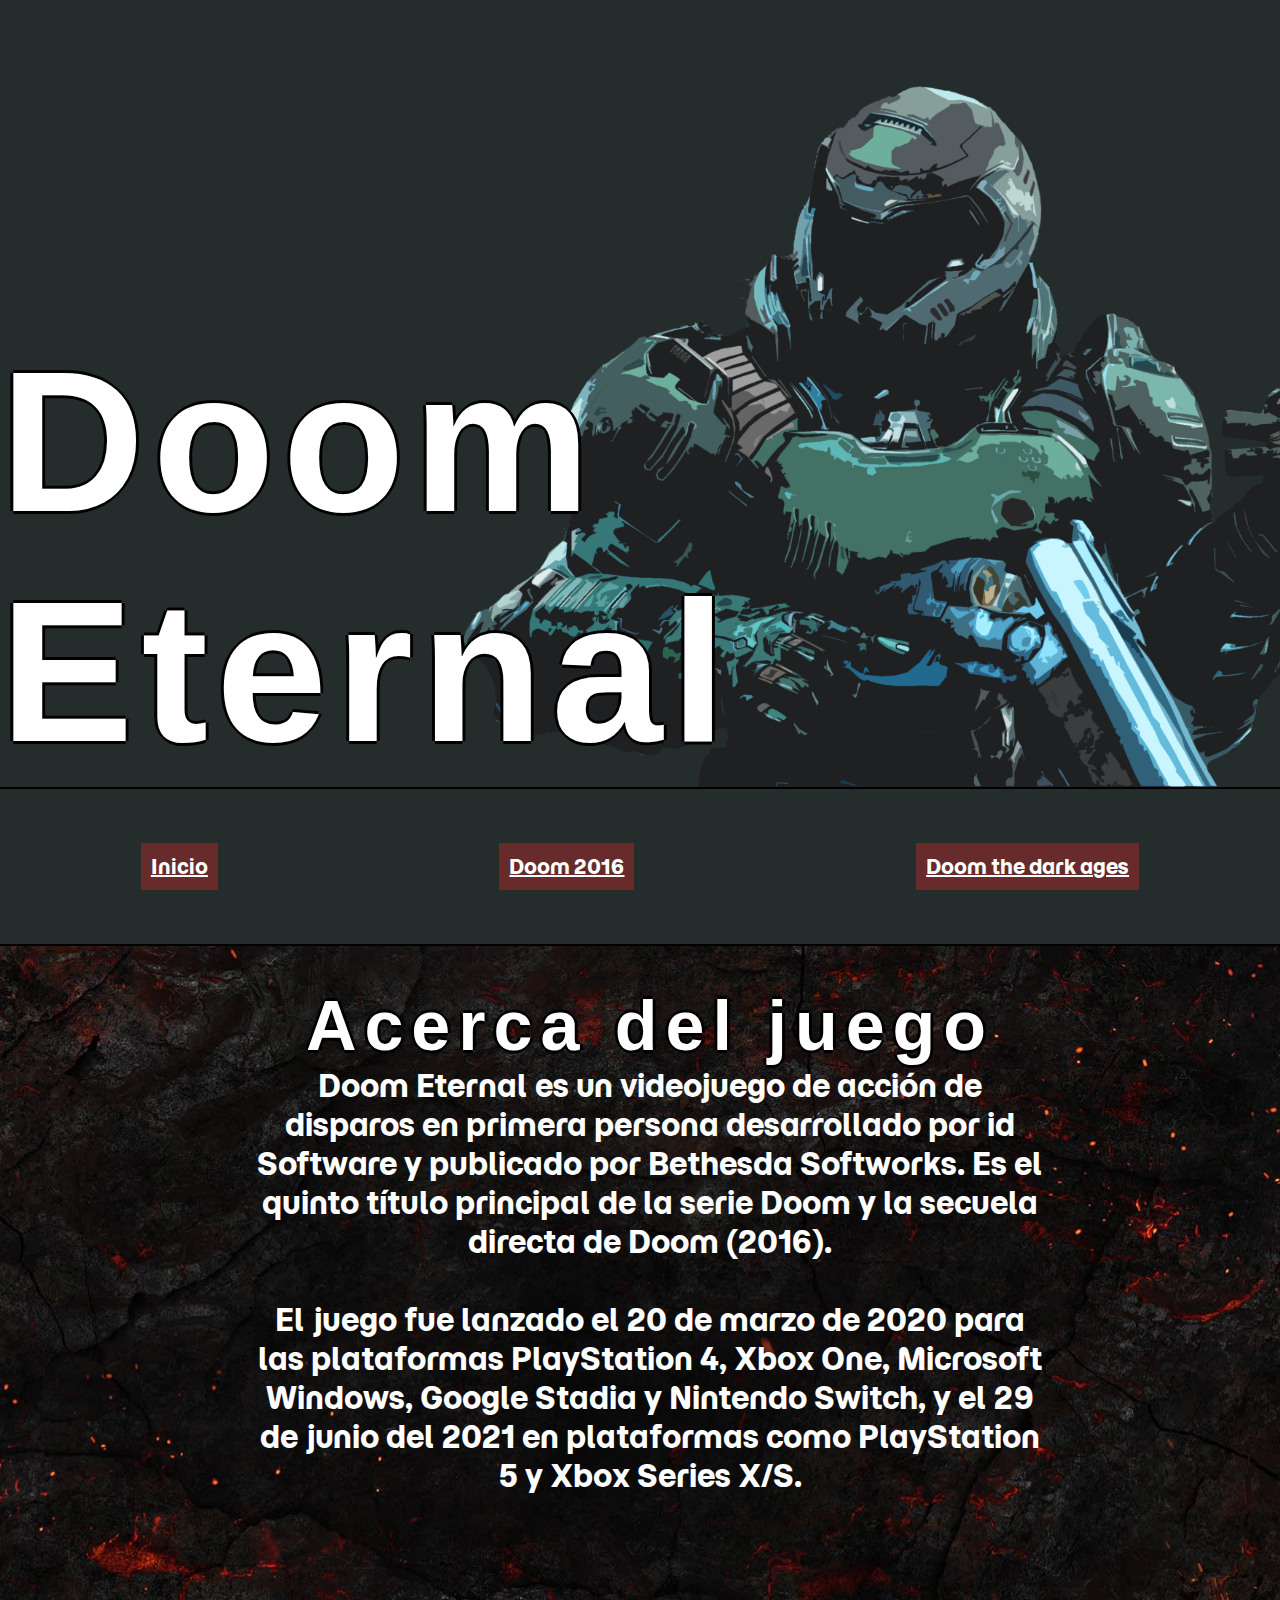
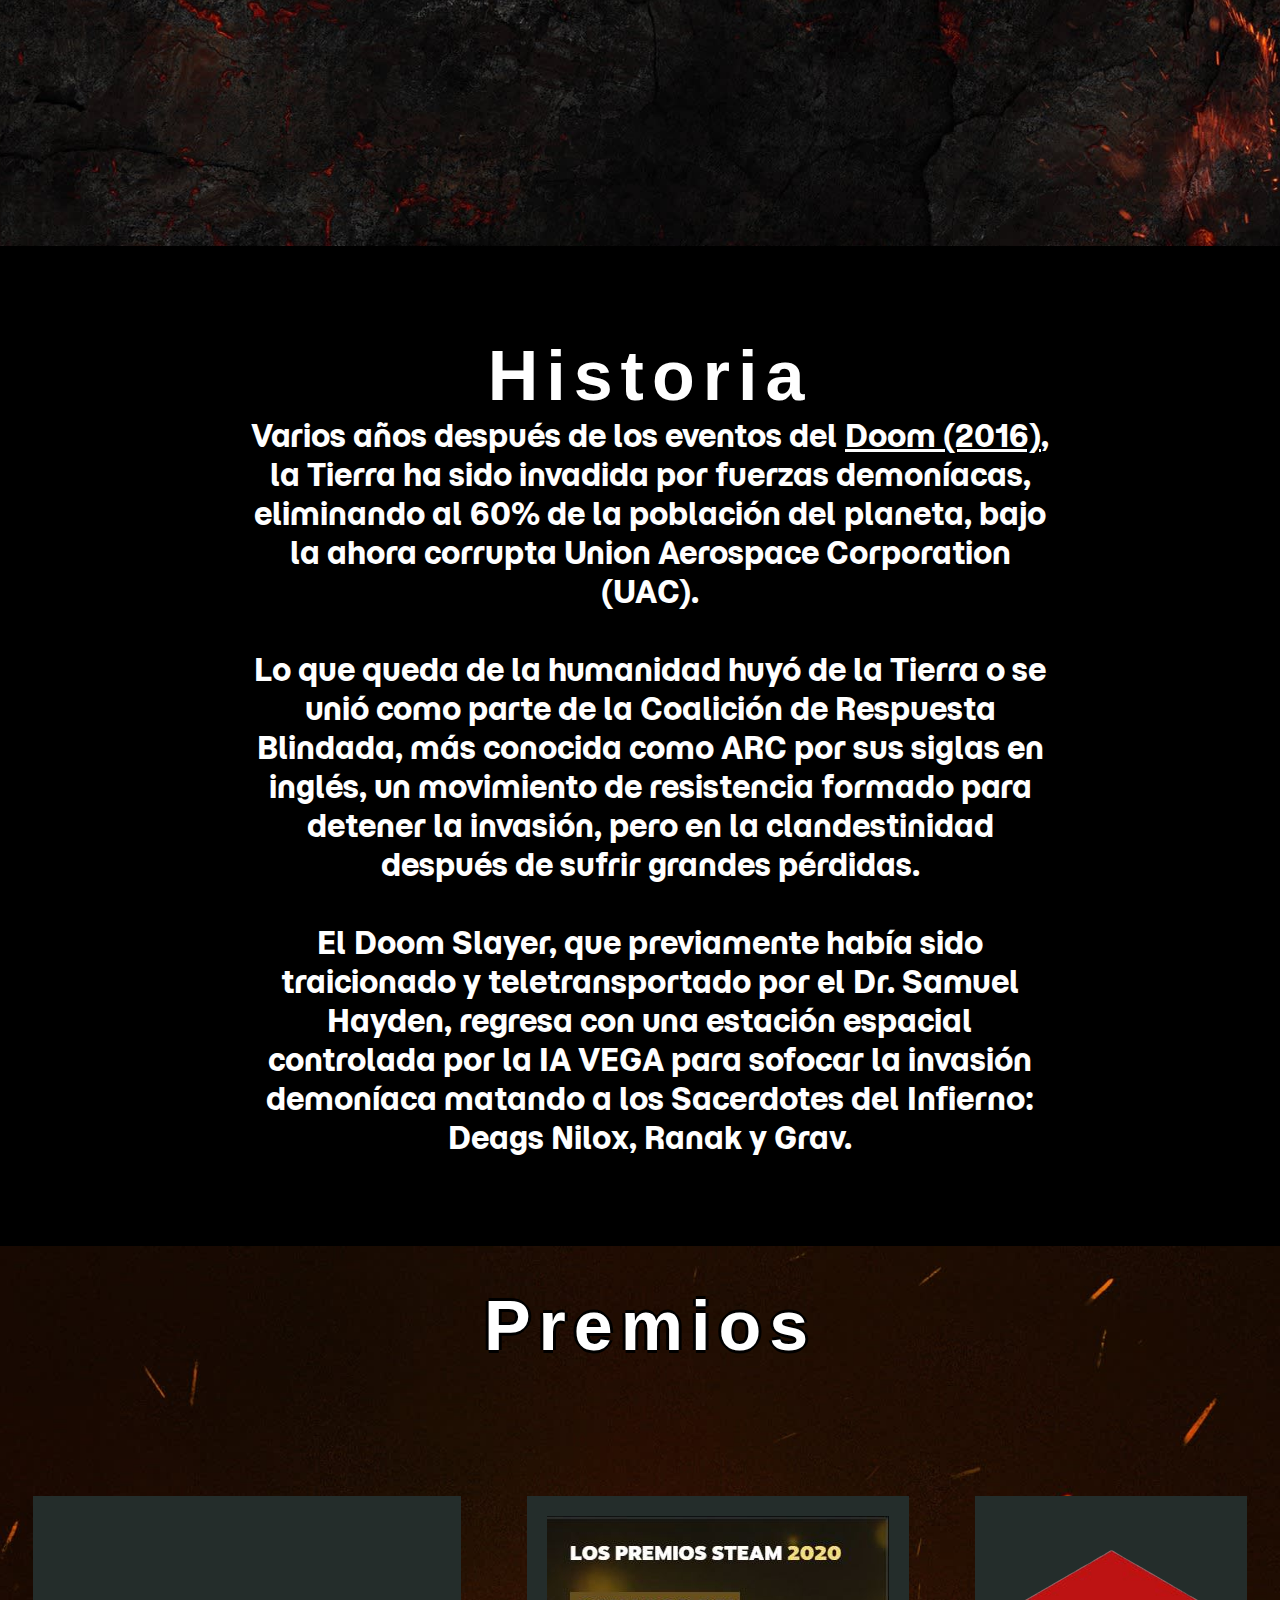
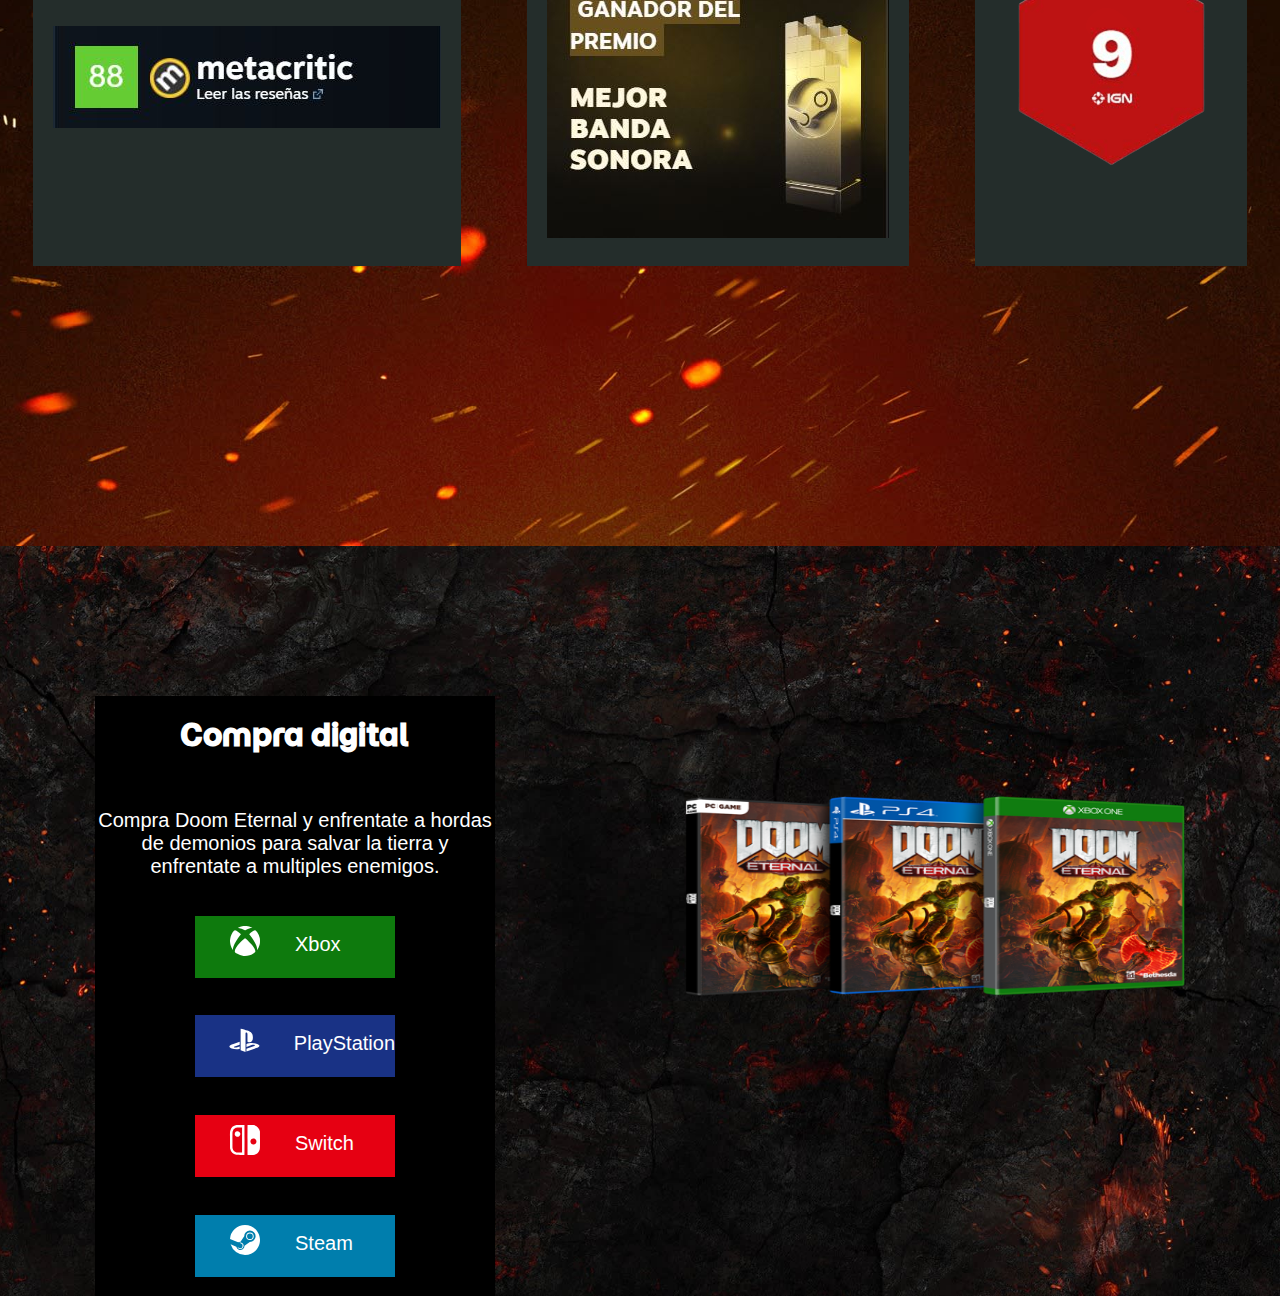
<file: DoomEternal.html>
<!DOCTYPE html>
<html lang="en">
<head>
    <meta charset="UTF-8">
    <meta name="viewport" content="width=device-width, initial-scale=1.0">
    <meta name="Author" content="Javier Pérez">
    <link href="https://fonts.cdnfonts.com/css/doom-2016-left" rel="stylesheet">
    <link rel="preconnect" href="https://fonts.googleapis.com">
    <link rel="preconnect" href="https://fonts.gstatic.com" crossorigin>
    <link href="https://fonts.googleapis.com/css2?family=Momo+Trust+Display&display=swap" rel="stylesheet">

    <link rel="stylesheet" href="css/eternal_estilos.css">
                
    <title>Doom Eternal</title>
</head>
<body>
    <header>
        <div>
            <H1 class="textos">Doom Eternal</H1>
        </div>
    </header>
    <nav>
        <a href="#">Inicio</a>
        <a href="#">Doom 2016</a>
        <a href="#">Doom the dark ages</a>
    </nav>
    <main>
        <section class="block acerca">
            <article>
                <h2 class="textos textos2">Acerca del juego</h2>
                <p class="parrafo">Doom Eternal es un videojuego de acción de disparos en primera persona desarrollado por id Software y publicado por Bethesda Softworks. Es el quinto título principal de la serie Doom y la secuela directa de Doom (2016). <br><br> El juego fue lanzado el 20 de marzo de 2020 para las plataformas PlayStation 4, Xbox One, Microsoft Windows, Google Stadia y Nintendo Switch, y el 29 de junio del 2021 en plataformas como PlayStation 5 y Xbox Series X/S.</p>
            </article>
        </section>
        <section class="block historia">
            <article>
                <h2 class="textos textos2">Historia</h2>
                <p class="parrafo">Varios años después de los eventos del <a href="#">Doom (2016)</a>, la Tierra ha sido invadida por fuerzas demoníacas, eliminando al 60% de la población del planeta, bajo la ahora corrupta Union Aerospace Corporation (UAC). <br> <br> Lo que queda de la humanidad huyó de la Tierra o se unió como parte de la Coalición de Respuesta Blindada, más conocida como ARC por sus siglas en inglés, un movimiento de resistencia formado para detener la invasión, pero en la clandestinidad después de sufrir grandes pérdidas. <br> <br> El Doom Slayer, que previamente había sido traicionado y teletransportado por el Dr. Samuel Hayden, regresa con una estación espacial controlada por la IA VEGA para sofocar la invasión demoníaca matando a los Sacerdotes del Infierno: Deags Nilox, Ranak y Grav.</p>
            </article>
        </section>
        <section>
            <article class="premios">
                <h2 class="textos textos2">Premios</h2>
                <picture class="pictures">
                    <div class="centro centrar">
                        <a href="https://www.metacritic.com/game/doom-eternal/?ftag=MCD-06-10aaa1f"><img src="img/meta.JPG" alt="Metacritic"></a>
                    </div>
                    <div class="centro">
                        <a href="https://store.steampowered.com/steamawards/2020#BestSoundtrack"><img src="img/steam.JPG" alt="Steam"></a>
                    </div>
                    <div class="centro">
                        <a href="https://latam.ign.com/doom-eternal/68211/review/review-doom-eternal"><img src="img/ign.png" alt="ign"></a>
                    </div>
                </picture>
            </article>
        </section>
        <section>
            <article class="compra">
                <div class="cajacompra">
                    <h2>Compra digital</h2>
                    <p class="parrafobotones">Compra Doom Eternal y enfrentate a hordas de demonios para salvar la tierra y enfrentate a multiples enemigos.</p>
                    <a href="https://www.xbox.com/es-MX/play/games/doom-eternal-standard-edition/9P5S26314HWQ">
                        <div class="cajabotones xbox">
                            <svg class="boton" xmlns="http://www.w3.org/2000/svg" width="16" height="16" fill="currentColor" class="bi bi-xbox" viewBox="0 0 16 16">
                            <path d="M7.202 15.967a8 8 0 0 1-3.552-1.26c-.898-.585-1.101-.826-1.101-1.306 0-.965 1.062-2.656 2.879-4.583C6.459 7.723 7.897 6.44 8.052 6.475c.302.068 2.718 2.423 3.622 3.531 1.43 1.753 2.088 3.189 1.754 3.829-.254.486-1.83 1.437-2.987 1.802-.954.301-2.207.429-3.239.33m-5.866-3.57C.589 11.253.212 10.127.03 8.497c-.06-.539-.038-.846.137-1.95.218-1.377 1.002-2.97 1.945-3.95.401-.417.437-.427.926-.263.595.2 1.23.638 2.213 1.528l.574.519-.313.385C4.056 6.553 2.52 9.086 1.94 10.653c-.315.852-.442 1.707-.306 2.063.091.24.007.15-.3-.319Zm13.101.195c.074-.36-.019-1.02-.238-1.687-.473-1.443-2.055-4.128-3.508-5.953l-.457-.575.494-.454c.646-.593 1.095-.948 1.58-1.25.381-.237.927-.448 1.161-.448.145 0 .654.528 1.065 1.104a8.4 8.4 0 0 1 1.343 3.102c.153.728.166 2.286.024 3.012a9.5 9.5 0 0 1-.6 1.893c-.179.393-.624 1.156-.82 1.404-.1.128-.1.127-.043-.148ZM7.335 1.952c-.67-.34-1.704-.705-2.276-.803a4 4 0 0 0-.759-.043c-.471.024-.45 0 .306-.358A7.8 7.8 0 0 1 6.47.128c.8-.169 2.306-.17 3.094-.005.85.18 1.853.552 2.418.9l.168.103-.385-.02c-.766-.038-1.88.27-3.078.853-.361.176-.676.316-.699.312a12 12 0 0 1-.654-.319Z"/></svg>
                            <p class="parrafobotones" >Xbox</p>
                        </div>
                    </a>
                    <a href="https://store.playstation.com/es-es/product/EP1003-PPSA01982_00-DOOMETERNALBUNDL">
                        <div class="cajabotones play">
                            <svg class="boton" xmlns="http://www.w3.org/2000/svg" width="16" height="16" fill="currentColor" class="bi bi-playstation" viewBox="0 0 16 16">
                            <path d="M15.858 11.451c-.313.395-1.079.676-1.079.676l-5.696 2.046v-1.509l4.192-1.493c.476-.17.549-.412.162-.538-.386-.127-1.085-.09-1.56.08l-2.794.984v-1.566l.161-.054s.807-.286 1.942-.412c1.135-.125 2.525.017 3.616.43 1.23.39 1.368.962 1.056 1.356M9.625 8.883v-3.86c0-.453-.083-.87-.508-.988-.326-.105-.528.198-.528.65v9.664l-2.606-.827V2c1.108.206 2.722.692 3.59.985 2.207.757 2.955 1.7 2.955 3.825 0 2.071-1.278 2.856-2.903 2.072Zm-8.424 3.625C-.061 12.15-.271 11.41.304 10.984c.532-.394 1.436-.69 1.436-.69l3.737-1.33v1.515l-2.69.963c-.474.17-.547.411-.161.538.386.126 1.085.09 1.56-.08l1.29-.469v1.356l-.257.043a8.45 8.45 0 0 1-4.018-.323Z"/></svg>
                            <p class="parrafobotones" >PlayStation</p>
                        </div>
                    </a>
                    <a href="https://www.nintendo.com/es-cl/store/products/doom-eternal-switch">
                        <div class="cajabotones switch">
                            <svg class="boton" xmlns="http://www.w3.org/2000/svg" width="16" height="16" fill="currentColor" class="bi bi-nintendo-switch" viewBox="0 0 16 16">
                            <path d="M9.34 8.005c0-4.38.01-7.972.023-7.982C9.373.01 10.036 0 10.831 0c1.153 0 1.51.01 1.743.05 1.73.298 3.045 1.6 3.373 3.326.046.242.053.809.053 4.61 0 4.06.005 4.537-.123 4.976-.022.076-.048.15-.08.242a4.14 4.14 0 0 1-3.426 2.767c-.317.033-2.889.046-2.978.013-.05-.02-.053-.752-.053-7.979m4.675.269a1.62 1.62 0 0 0-1.113-1.034 1.61 1.61 0 0 0-1.938 1.073 1.9 1.9 0 0 0-.014.935 1.63 1.63 0 0 0 1.952 1.107c.51-.136.908-.504 1.11-1.028.11-.285.113-.742.003-1.053M3.71 3.317c-.208.04-.526.199-.695.348-.348.301-.52.729-.494 1.232.013.262.03.332.136.544.155.321.39.556.712.715.222.11.278.123.567.133.261.01.354 0 .53-.06.719-.242 1.153-.94 1.03-1.656-.142-.852-.95-1.422-1.786-1.256"/>
                            <path d="M3.425.053a4.14 4.14 0 0 0-3.28 3.015C0 3.628-.01 3.956.005 8.3c.01 3.99.014 4.082.08 4.39.368 1.66 1.548 2.844 3.224 3.235.22.05.497.06 2.29.07 1.856.012 2.048.009 2.097-.04.05-.05.053-.69.053-7.94 0-5.374-.01-7.906-.033-7.952-.033-.06-.09-.063-2.03-.06-1.578.004-2.052.014-2.26.05Zm3 14.665-1.35-.016c-1.242-.013-1.375-.02-1.623-.083a2.81 2.81 0 0 1-2.08-2.167c-.074-.335-.074-8.579-.004-8.907a2.85 2.85 0 0 1 1.716-2.05c.438-.176.64-.196 2.058-.2l1.282-.003v13.426Z"/></svg>
                            <p class="parrafobotones">Switch</p>
                        </div>
                    </a>
                    <a href="https://store.steampowered.com/app/782330/DOOM_Eternal">
                        <div class="cajabotones steam">
                            <svg class="boton" xmlns="http://www.w3.org/2000/svg" width="16" height="16" fill="currentColor" class="bi bi-steam" viewBox="0 0 16 16">
                            <path d="M.329 10.333A8.01 8.01 0 0 0 7.99 16C12.414 16 16 12.418 16 8s-3.586-8-8.009-8A8.006 8.006 0 0 0 0 7.468l.003.006 4.304 1.769A2.2 2.2 0 0 1 5.62 8.88l1.96-2.844-.001-.04a3.046 3.046 0 0 1 3.042-3.043 3.046 3.046 0 0 1 3.042 3.043 3.047 3.047 0 0 1-3.111 3.044l-2.804 2a2.223 2.223 0 0 1-3.075 2.11 2.22 2.22 0 0 1-1.312-1.568L.33 10.333Z"/>
                            <path d="M4.868 12.683a1.715 1.715 0 0 0 1.318-3.165 1.7 1.7 0 0 0-1.263-.02l1.023.424a1.261 1.261 0 1 1-.97 2.33l-.99-.41a1.7 1.7 0 0 0 .882.84Zm3.726-6.687a2.03 2.03 0 0 0 2.027 2.029 2.03 2.03 0 0 0 2.027-2.029 2.03 2.03 0 0 0-2.027-2.027 2.03 2.03 0 0 0-2.027 2.027m2.03-1.527a1.524 1.524 0 1 1-.002 3.048 1.524 1.524 0 0 1 .002-3.048"/></svg>
                            <p class="parrafobotones">Steam</p>
                        </div>
                    </a>
                </div>
                <img class="img2" src="img/comprar.png" alt="dooms">

            </article>
        </section>
    </main>
</body>
</html>
</file>
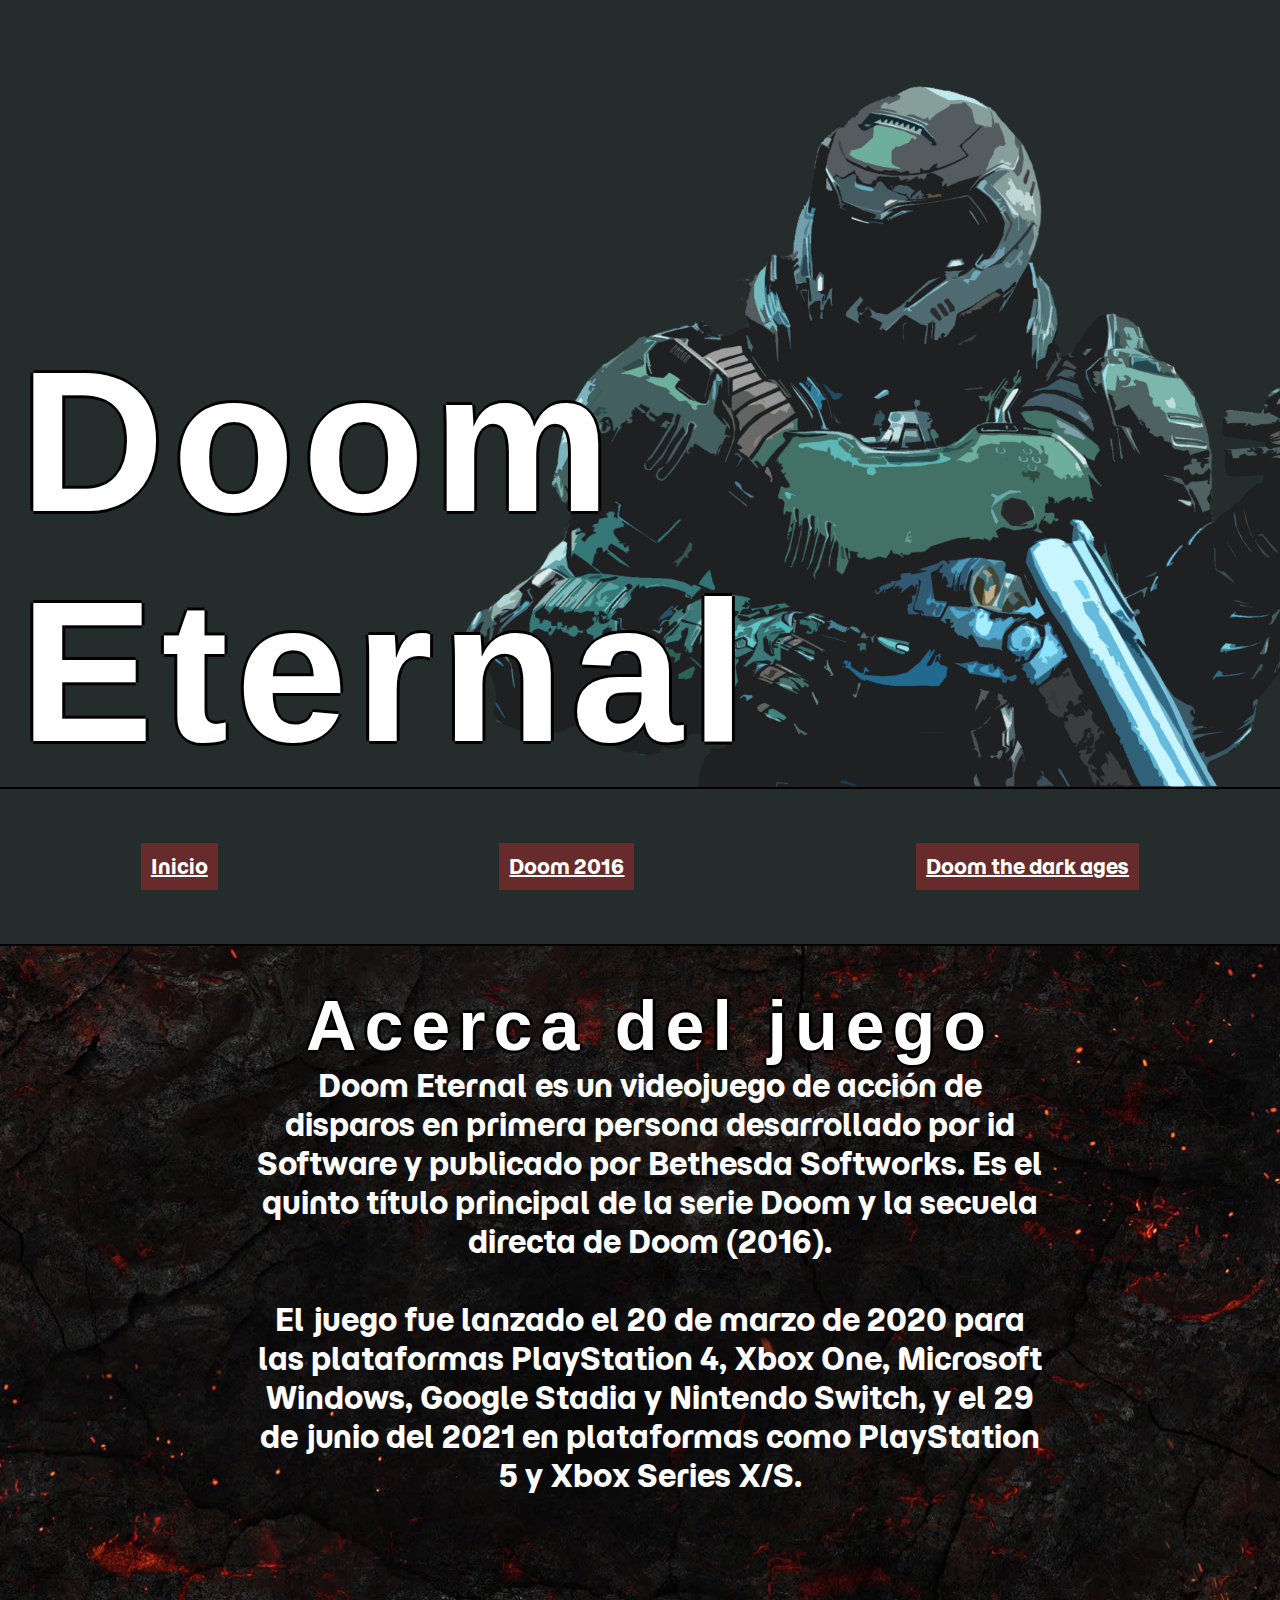
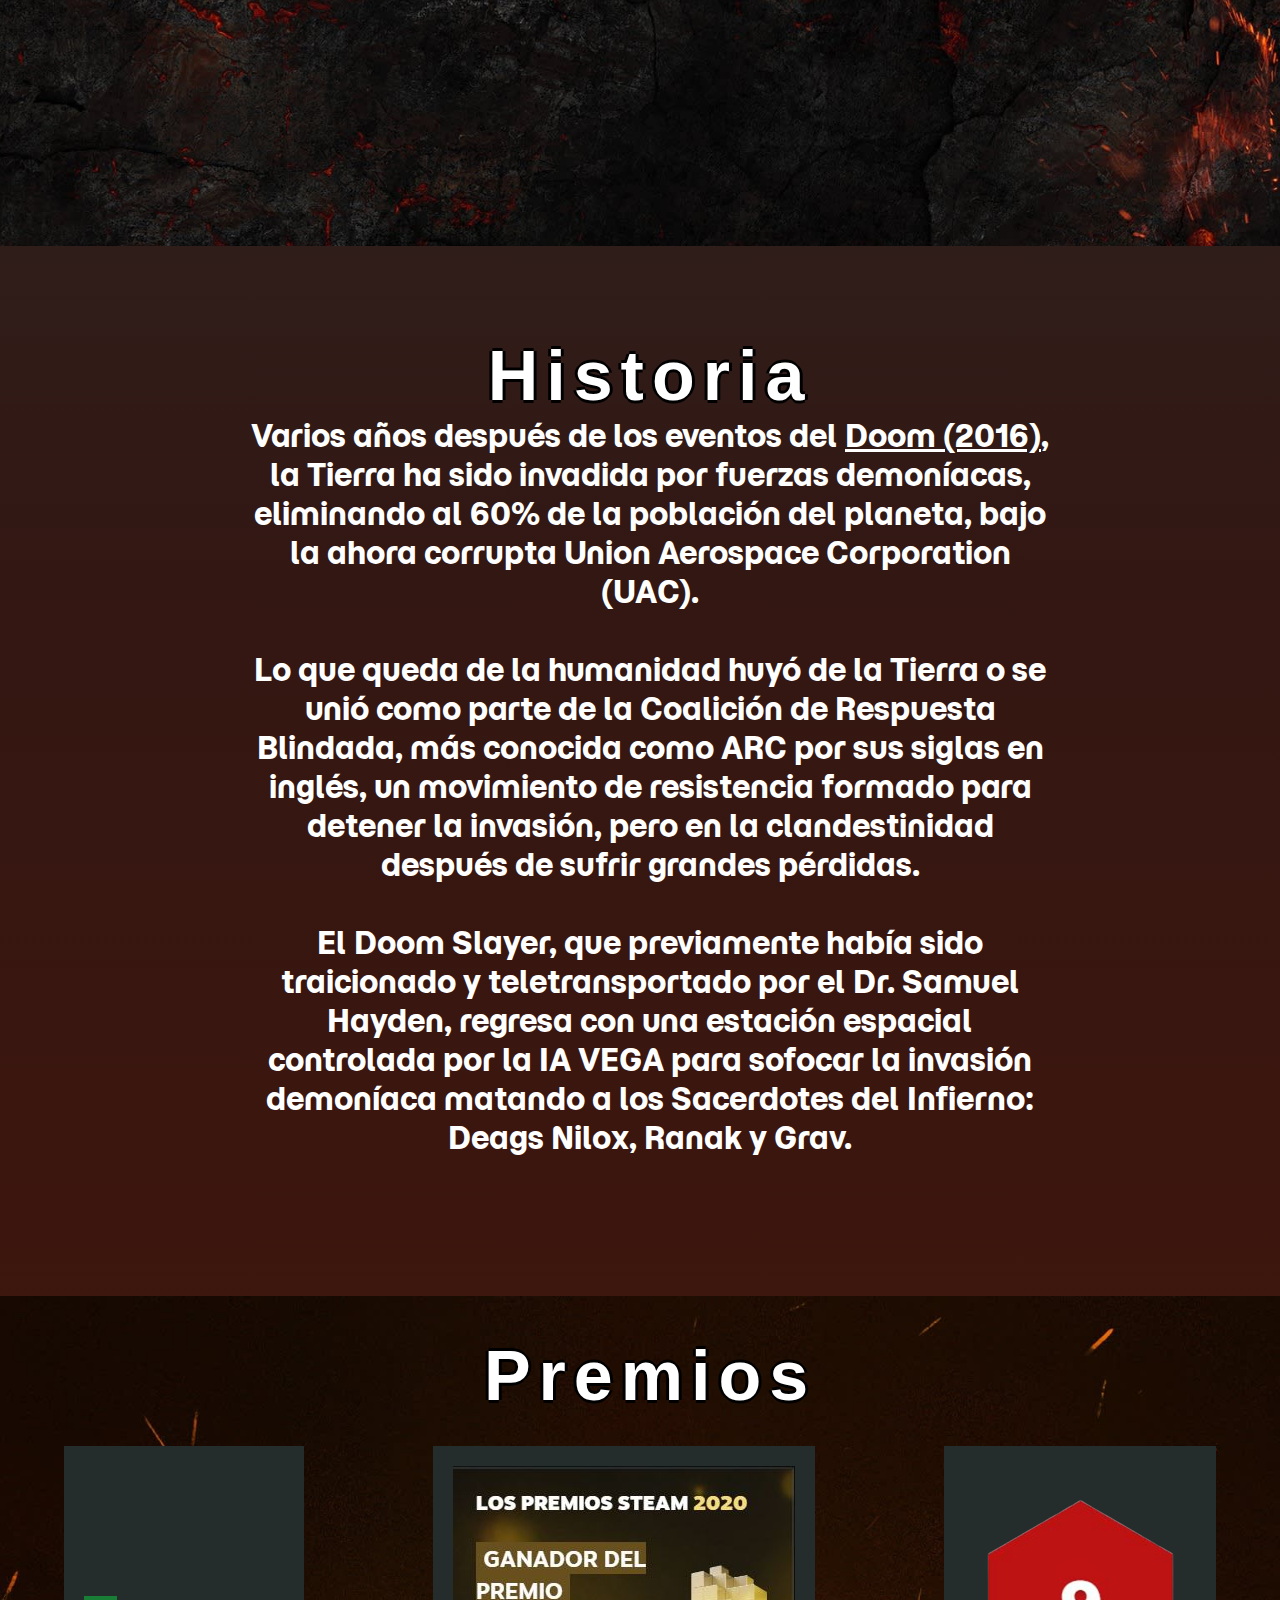
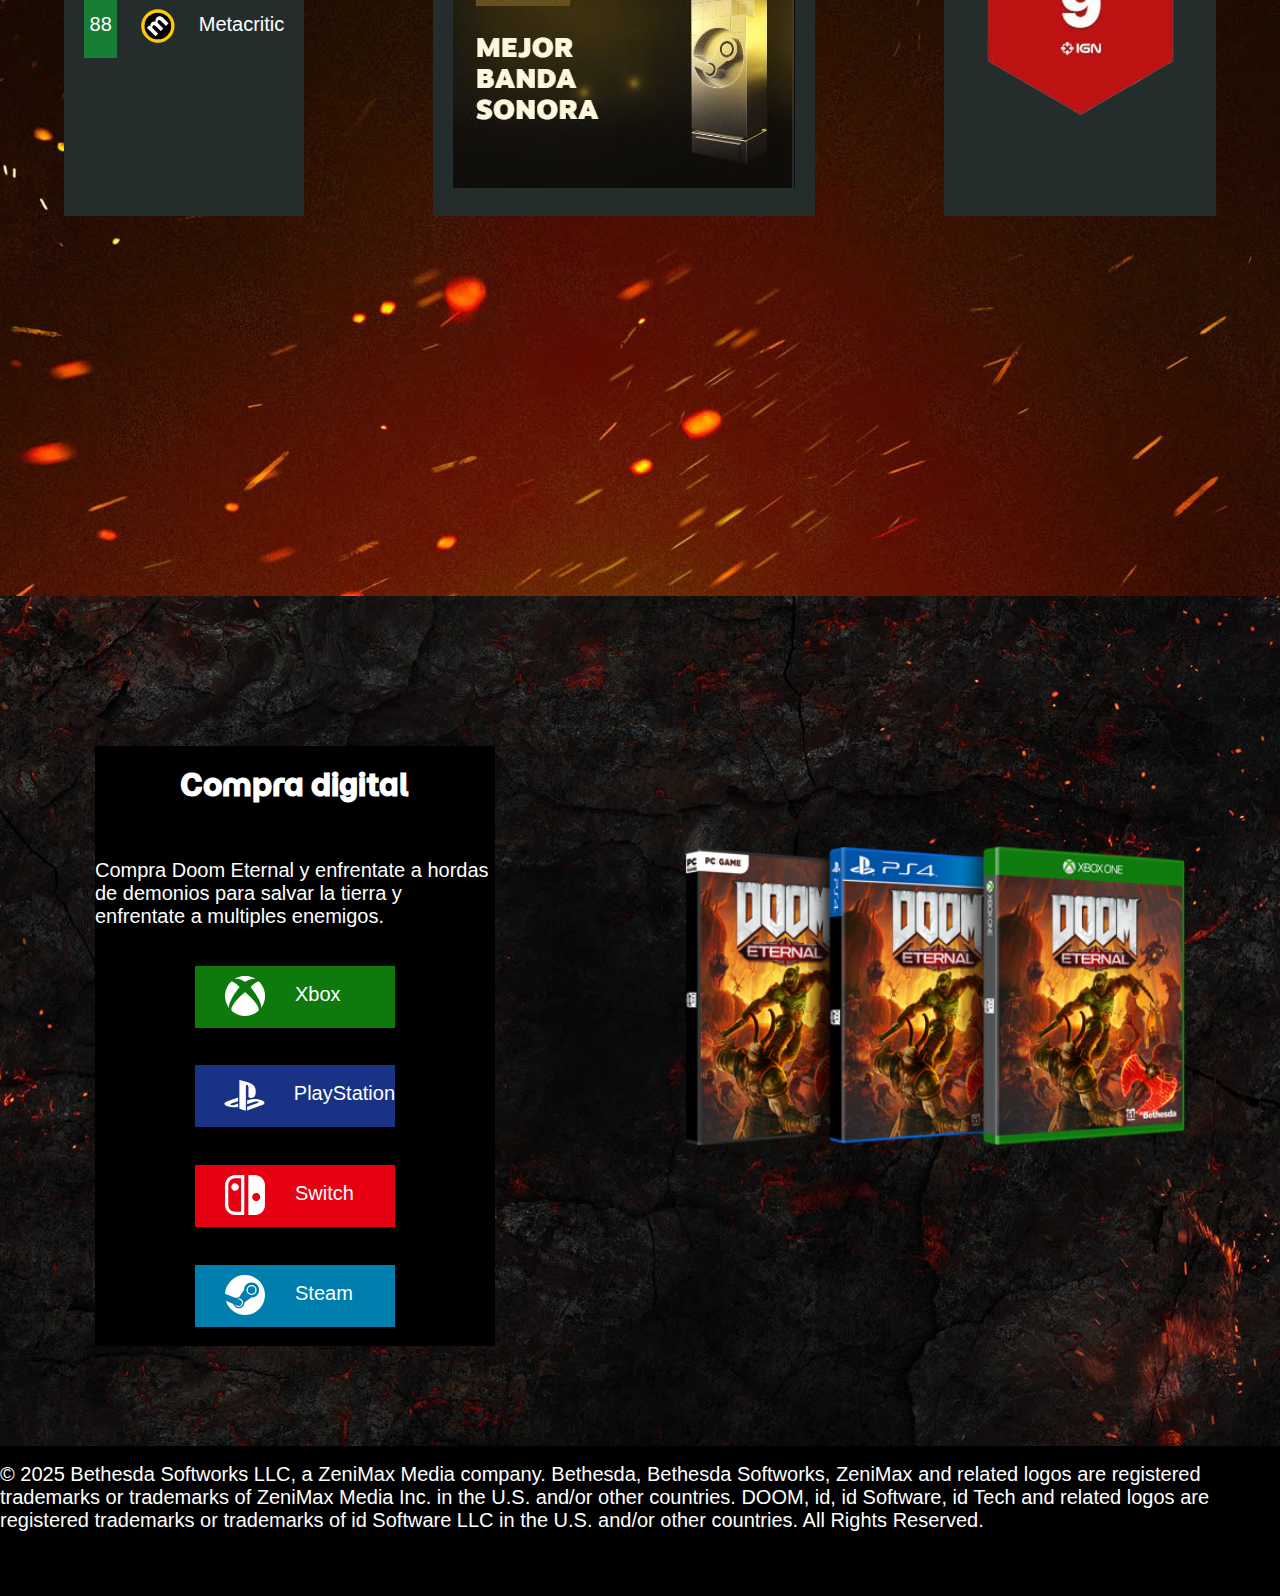
<file: Proyecto-SUP-main/DoomEternal.html>
<!DOCTYPE html>
<html lang="es">
<head>
    <meta charset="UTF-8">
    <meta name="viewport" content="width=device-width, initial-scale=1.0">
    <meta name="Author" content="Javier Pérez">
    <link href="https://fonts.cdnfonts.com/css/doom-2016-left" rel="stylesheet">
    <link rel="preconnect" href="https://fonts.googleapis.com">
    <link rel="preconnect" href="https://fonts.gstatic.com" crossorigin>
    <link href="https://fonts.googleapis.com/css2?family=Momo+Trust+Display&display=swap" rel="stylesheet">

    <link rel="stylesheet" href="css/eternal_estilos.css">
                
    <title>Doom Eternal</title>
</head>
<body>
    <header>
        <div>
            <H1 class="textos">Doom Eternal</H1>
        </div>
    </header>
    <nav>
        <a href="#">Inicio</a>
        <a href="#">Doom 2016</a>
        <a href="#">Doom the dark ages</a>
    </nav>
    <main>
        <section class="block acerca">
            <article>
                <h2 class="textos textos2">Acerca del juego</h2>
                <p class="parrafo">Doom Eternal es un videojuego de acción de disparos en primera persona desarrollado por id Software y publicado por Bethesda Softworks. Es el quinto título principal de la serie Doom y la secuela directa de Doom (2016). <br><br> El juego fue lanzado el 20 de marzo de 2020 para las plataformas PlayStation 4, Xbox One, Microsoft Windows, Google Stadia y Nintendo Switch, y el 29 de junio del 2021 en plataformas como PlayStation 5 y Xbox Series X/S.</p>
            </article>
        </section>
        <section class="block historia">
            <article>
                <h2 class="textos textos2">Historia</h2>
                <p class="parrafo">Varios años después de los eventos del <a href="#">Doom (2016)</a>, la Tierra ha sido invadida por fuerzas demoníacas, eliminando al 60% de la población del planeta, bajo la ahora corrupta Union Aerospace Corporation (UAC). <br> <br> Lo que queda de la humanidad huyó de la Tierra o se unió como parte de la Coalición de Respuesta Blindada, más conocida como ARC por sus siglas en inglés, un movimiento de resistencia formado para detener la invasión, pero en la clandestinidad después de sufrir grandes pérdidas. <br> <br> El Doom Slayer, que previamente había sido traicionado y teletransportado por el Dr. Samuel Hayden, regresa con una estación espacial controlada por la IA VEGA para sofocar la invasión demoníaca matando a los Sacerdotes del Infierno: Deags Nilox, Ranak y Grav.</p>
            </article>
        </section>
        <section>
            <article class="premios">
                <h2 class="textos textos2">Premios</h2>
                <div class="pictures">
                    <a class="centro" href="https://www.metacritic.com/game/doom-eternal/?ftag=MCD-06-10aaa1f">
                        <div class="centrar">
                            <div class="cajabotones">
                                <div class="meta">
                                    <p class="parrafobotones borrar">88</p>
                                </div>
                                <svg class="boton" xmlns="http://www.w3.org/2000/svg" x="0px" y="0px" width="100" height="100" viewBox="0 0 48 48">
                                <circle cx="24" cy="24" r="20" fill="#ffcb00"></circle><circle cx="24" cy="24" r="16"></circle><path fill="#fff" d="M-10.713,40.702h4.423v-8.518c0-0.359,0.03-0.777,0.179-1.136 c0.269-0.747,0.956-1.644,2.122-1.644c1.435,0,2.092,1.255,2.092,3.108v8.189h4.423v-8.548c0-0.359,0.06-0.837,0.179-1.166 c0.299-0.867,1.046-1.584,2.092-1.584c1.464,0,2.152,1.225,2.152,3.347v7.95h4.423v-8.607c0-4.363-2.122-6.336-4.931-6.336 c-1.076,0-1.973,0.239-2.779,0.717c-0.687,0.418-1.345,0.986-1.883,1.763H1.72c-0.628-1.524-2.122-2.481-4.005-2.481 c-2.51,0-3.796,1.375-4.423,2.301h-0.09l-0.209-1.973h-3.825c0.06,1.285,0.12,2.839,0.12,4.662L-10.713,40.702L-10.713,40.702z" transform="rotate(-45)"></path>
                                </svg>
                                <p class="parrafobotones">Metacritic</p>
                            </div>                            
                        </div>
                    </a>
                    <a class="centro" href="https://store.steampowered.com/steamawards/2020#BestSoundtrack"><img src="img/steam.JPG" alt="Steam"></a>
                    
                    <a class="centro" href="https://latam.ign.com/doom-eternal/68211/review/review-doom-eternal"><img src="img/ign.png" alt="ign"></a>

                </div>
            </article>
        </section>
        <section>
            <article class="compra">
                <div class="cajacompra">
                    <h2>Compra digital</h2>
                    <p class="parrafobotones">Compra Doom Eternal y enfrentate a hordas de demonios para salvar la tierra y enfrentate a multiples enemigos.</p>
                    <a id="xbox" href="https://www.xbox.com/es-MX/play/games/doom-eternal-standard-edition/9P5S26314HWQ">
                        <div class="cajabotones xbox">
                            <svg class="boton" xmlns="http://www.w3.org/2000/svg" width="16" height="16" fill="currentColor" class="bi bi-xbox" viewBox="0 0 16 16">
                            <path d="M7.202 15.967a8 8 0 0 1-3.552-1.26c-.898-.585-1.101-.826-1.101-1.306 0-.965 1.062-2.656 2.879-4.583C6.459 7.723 7.897 6.44 8.052 6.475c.302.068 2.718 2.423 3.622 3.531 1.43 1.753 2.088 3.189 1.754 3.829-.254.486-1.83 1.437-2.987 1.802-.954.301-2.207.429-3.239.33m-5.866-3.57C.589 11.253.212 10.127.03 8.497c-.06-.539-.038-.846.137-1.95.218-1.377 1.002-2.97 1.945-3.95.401-.417.437-.427.926-.263.595.2 1.23.638 2.213 1.528l.574.519-.313.385C4.056 6.553 2.52 9.086 1.94 10.653c-.315.852-.442 1.707-.306 2.063.091.24.007.15-.3-.319Zm13.101.195c.074-.36-.019-1.02-.238-1.687-.473-1.443-2.055-4.128-3.508-5.953l-.457-.575.494-.454c.646-.593 1.095-.948 1.58-1.25.381-.237.927-.448 1.161-.448.145 0 .654.528 1.065 1.104a8.4 8.4 0 0 1 1.343 3.102c.153.728.166 2.286.024 3.012a9.5 9.5 0 0 1-.6 1.893c-.179.393-.624 1.156-.82 1.404-.1.128-.1.127-.043-.148ZM7.335 1.952c-.67-.34-1.704-.705-2.276-.803a4 4 0 0 0-.759-.043c-.471.024-.45 0 .306-.358A7.8 7.8 0 0 1 6.47.128c.8-.169 2.306-.17 3.094-.005.85.18 1.853.552 2.418.9l.168.103-.385-.02c-.766-.038-1.88.27-3.078.853-.361.176-.676.316-.699.312a12 12 0 0 1-.654-.319Z"/></svg>
                            <p class="parrafobotones" >Xbox</p>
                        </div>
                    </a>
                    <a id="play" href="https://store.playstation.com/es-es/product/EP1003-PPSA01982_00-DOOMETERNALBUNDL">
                        <div class="cajabotones play">
                            <svg class="boton" xmlns="http://www.w3.org/2000/svg" width="16" height="16" fill="currentColor" class="bi bi-playstation" viewBox="0 0 16 16">
                            <path d="M15.858 11.451c-.313.395-1.079.676-1.079.676l-5.696 2.046v-1.509l4.192-1.493c.476-.17.549-.412.162-.538-.386-.127-1.085-.09-1.56.08l-2.794.984v-1.566l.161-.054s.807-.286 1.942-.412c1.135-.125 2.525.017 3.616.43 1.23.39 1.368.962 1.056 1.356M9.625 8.883v-3.86c0-.453-.083-.87-.508-.988-.326-.105-.528.198-.528.65v9.664l-2.606-.827V2c1.108.206 2.722.692 3.59.985 2.207.757 2.955 1.7 2.955 3.825 0 2.071-1.278 2.856-2.903 2.072Zm-8.424 3.625C-.061 12.15-.271 11.41.304 10.984c.532-.394 1.436-.69 1.436-.69l3.737-1.33v1.515l-2.69.963c-.474.17-.547.411-.161.538.386.126 1.085.09 1.56-.08l1.29-.469v1.356l-.257.043a8.45 8.45 0 0 1-4.018-.323Z"/></svg>
                            <p class="parrafobotones" >PlayStation</p>
                        </div>
                    </a>
                    <a id="switch" href="https://www.nintendo.com/es-cl/store/products/doom-eternal-switch">
                        <div class="cajabotones switch">
                            <svg class="boton" xmlns="http://www.w3.org/2000/svg" width="16" height="16" fill="currentColor" class="bi bi-nintendo-switch" viewBox="0 0 16 16">
                            <path d="M9.34 8.005c0-4.38.01-7.972.023-7.982C9.373.01 10.036 0 10.831 0c1.153 0 1.51.01 1.743.05 1.73.298 3.045 1.6 3.373 3.326.046.242.053.809.053 4.61 0 4.06.005 4.537-.123 4.976-.022.076-.048.15-.08.242a4.14 4.14 0 0 1-3.426 2.767c-.317.033-2.889.046-2.978.013-.05-.02-.053-.752-.053-7.979m4.675.269a1.62 1.62 0 0 0-1.113-1.034 1.61 1.61 0 0 0-1.938 1.073 1.9 1.9 0 0 0-.014.935 1.63 1.63 0 0 0 1.952 1.107c.51-.136.908-.504 1.11-1.028.11-.285.113-.742.003-1.053M3.71 3.317c-.208.04-.526.199-.695.348-.348.301-.52.729-.494 1.232.013.262.03.332.136.544.155.321.39.556.712.715.222.11.278.123.567.133.261.01.354 0 .53-.06.719-.242 1.153-.94 1.03-1.656-.142-.852-.95-1.422-1.786-1.256"/>
                            <path d="M3.425.053a4.14 4.14 0 0 0-3.28 3.015C0 3.628-.01 3.956.005 8.3c.01 3.99.014 4.082.08 4.39.368 1.66 1.548 2.844 3.224 3.235.22.05.497.06 2.29.07 1.856.012 2.048.009 2.097-.04.05-.05.053-.69.053-7.94 0-5.374-.01-7.906-.033-7.952-.033-.06-.09-.063-2.03-.06-1.578.004-2.052.014-2.26.05Zm3 14.665-1.35-.016c-1.242-.013-1.375-.02-1.623-.083a2.81 2.81 0 0 1-2.08-2.167c-.074-.335-.074-8.579-.004-8.907a2.85 2.85 0 0 1 1.716-2.05c.438-.176.64-.196 2.058-.2l1.282-.003v13.426Z"/></svg>
                            <p class="parrafobotones">Switch</p>
                        </div>
                    </a>
                    <a id="steam" href="https://store.steampowered.com/app/782330/DOOM_Eternal">
                        <div class="cajabotones steam">
                            <svg class="boton" xmlns="http://www.w3.org/2000/svg" width="16" height="16" fill="currentColor" class="bi bi-steam" viewBox="0 0 16 16">
                            <path d="M.329 10.333A8.01 8.01 0 0 0 7.99 16C12.414 16 16 12.418 16 8s-3.586-8-8.009-8A8.006 8.006 0 0 0 0 7.468l.003.006 4.304 1.769A2.2 2.2 0 0 1 5.62 8.88l1.96-2.844-.001-.04a3.046 3.046 0 0 1 3.042-3.043 3.046 3.046 0 0 1 3.042 3.043 3.047 3.047 0 0 1-3.111 3.044l-2.804 2a2.223 2.223 0 0 1-3.075 2.11 2.22 2.22 0 0 1-1.312-1.568L.33 10.333Z"/>
                            <path d="M4.868 12.683a1.715 1.715 0 0 0 1.318-3.165 1.7 1.7 0 0 0-1.263-.02l1.023.424a1.261 1.261 0 1 1-.97 2.33l-.99-.41a1.7 1.7 0 0 0 .882.84Zm3.726-6.687a2.03 2.03 0 0 0 2.027 2.029 2.03 2.03 0 0 0 2.027-2.029 2.03 2.03 0 0 0-2.027-2.027 2.03 2.03 0 0 0-2.027 2.027m2.03-1.527a1.524 1.524 0 1 1-.002 3.048 1.524 1.524 0 0 1 .002-3.048"/></svg>
                            <p class="parrafobotones">Steam</p>
                        </div>
                    </a>
                </div>
                <img class="img2" src="img/comprar.png" alt="dooms">

            </article>
        </section>
    </main>
    <footer>
        <p class="parrafobotones">© 2025 Bethesda Softworks LLC, a ZeniMax Media company. Bethesda, Bethesda Softworks, ZeniMax and related logos are registered trademarks or trademarks of ZeniMax Media Inc. in the U.S. and/or other countries. DOOM, id, id Software, id Tech and related logos are registered trademarks or trademarks of id Software LLC in the U.S. and/or other countries. All Rights Reserved.</p>
    </footer>
</body>
</html>
</file>
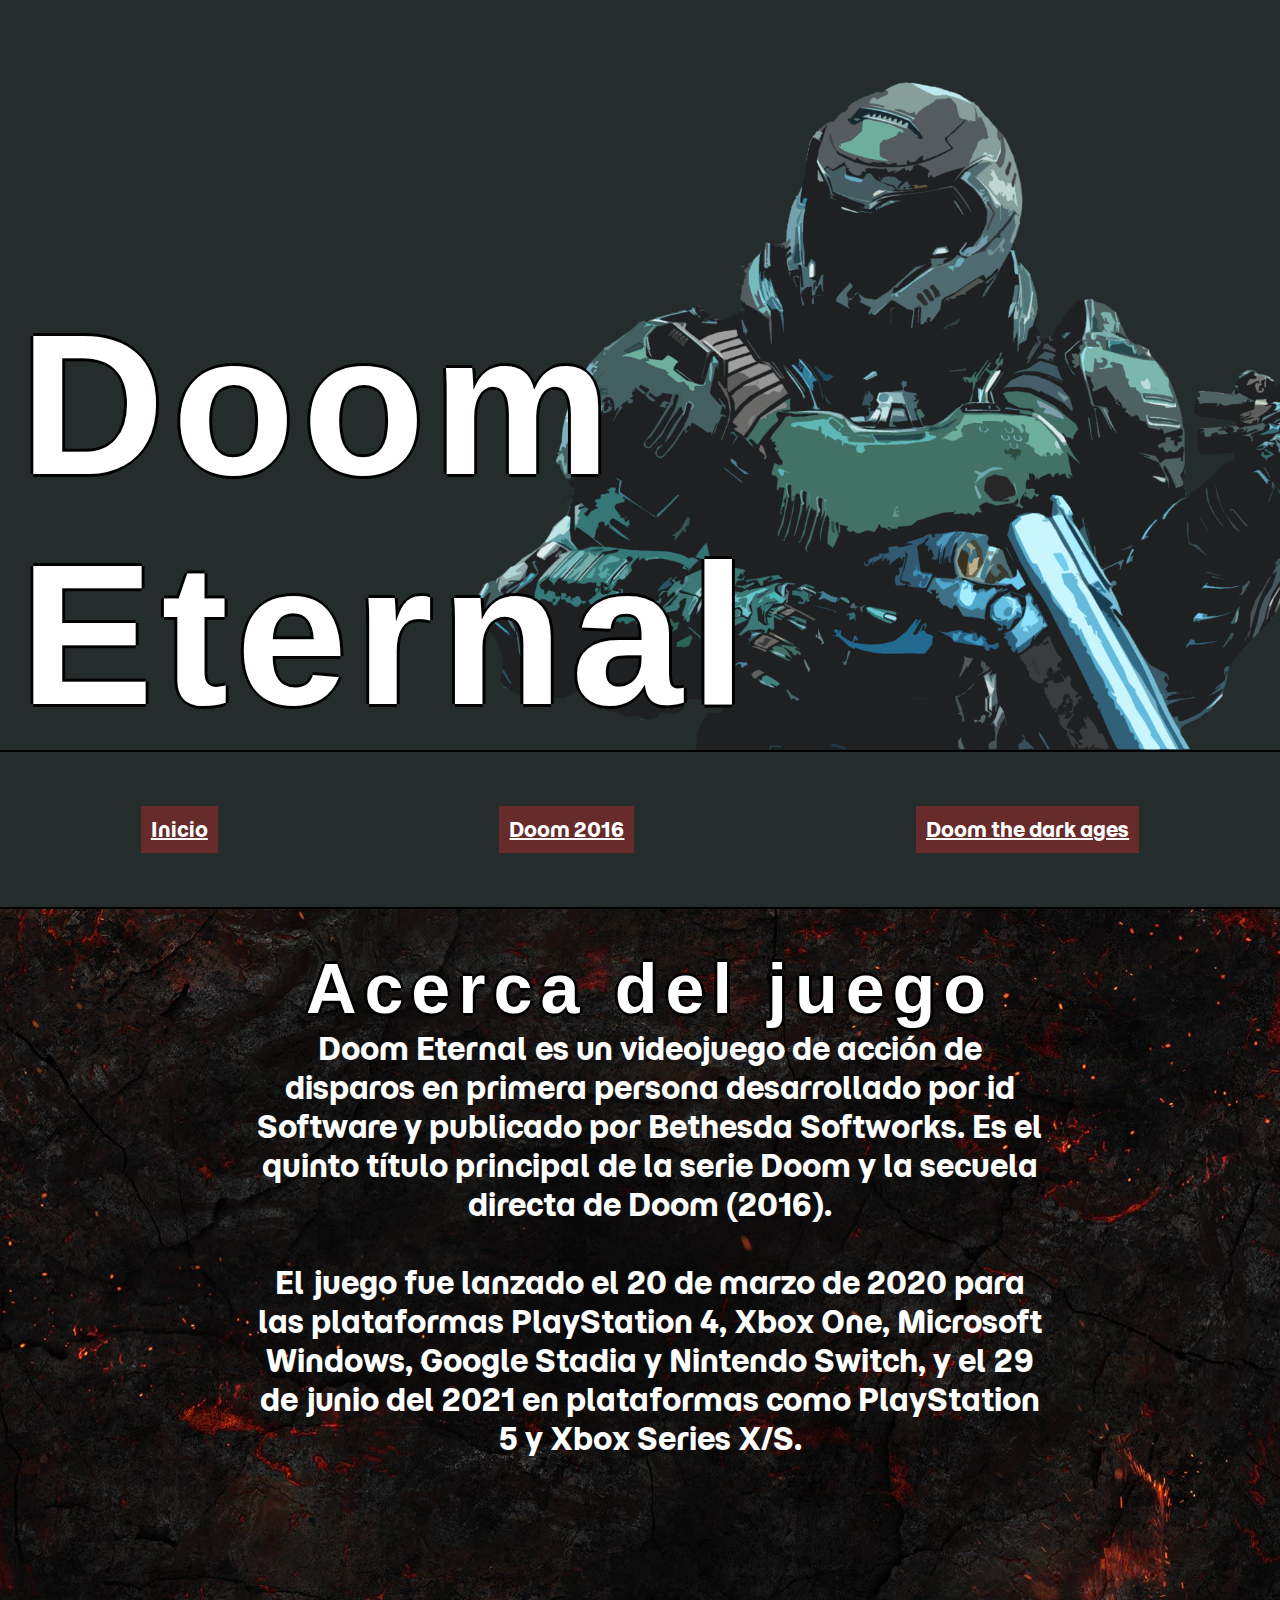
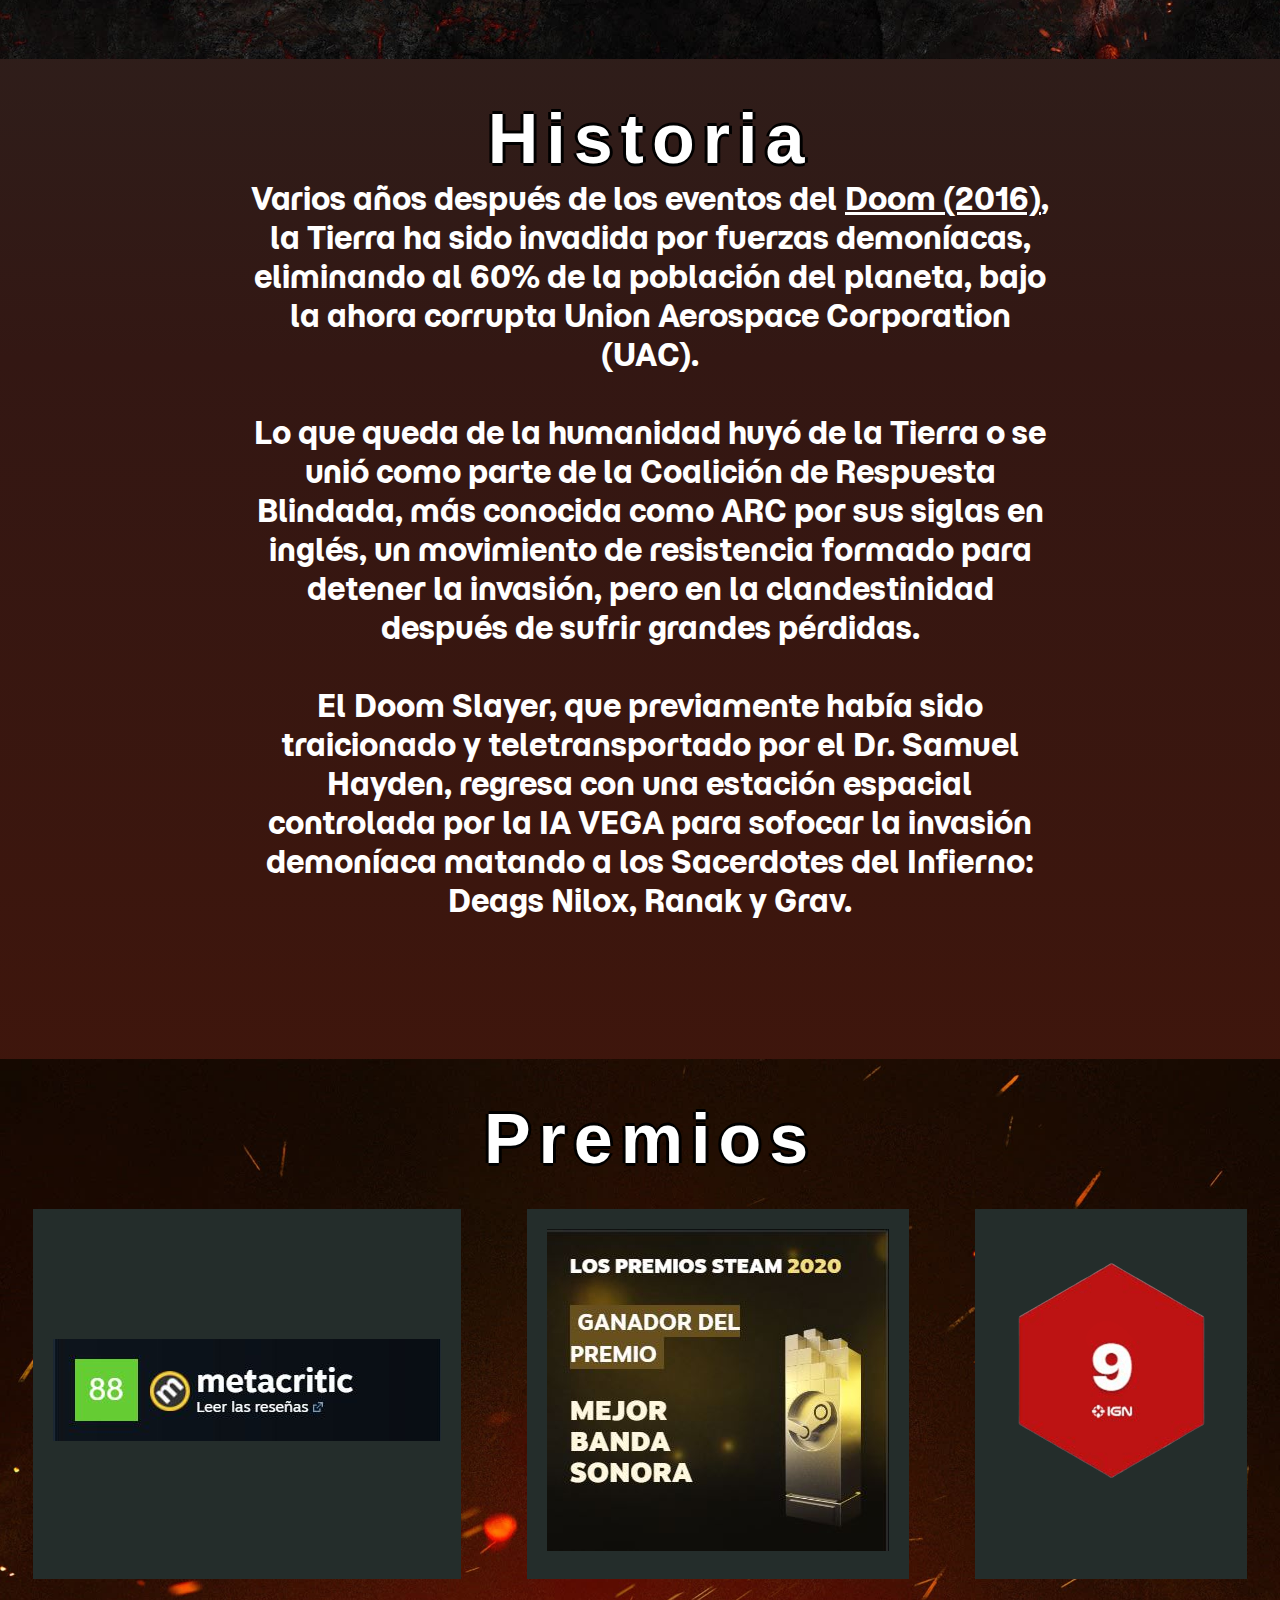
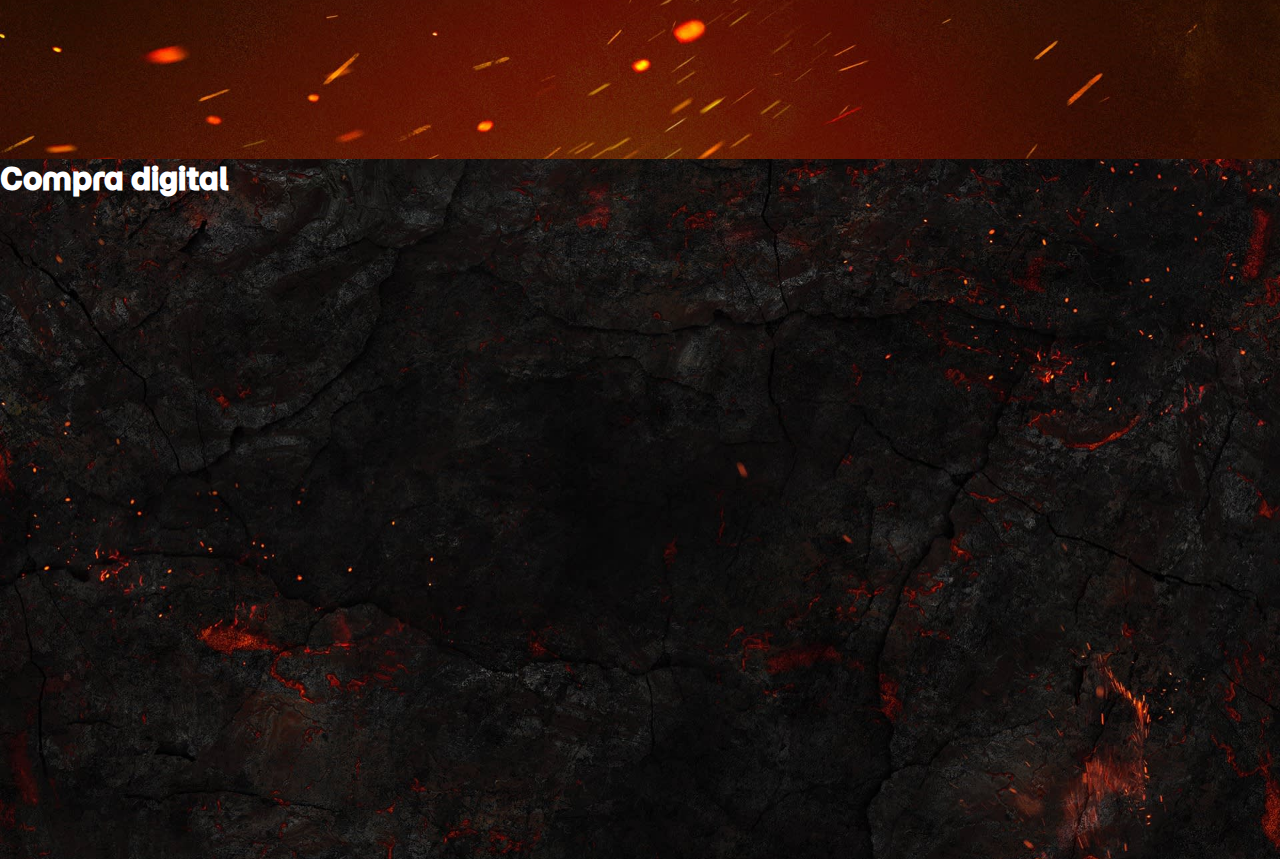
<file: SUP-02-11-25/DoomEternal.html>
<!DOCTYPE html>
<html lang="en">
<head>
    <meta charset="UTF-8">
    <meta name="viewport" content="width=device-width, initial-scale=1.0">
    <meta name="Author" content="Javier Pérez">
    <link href="https://fonts.cdnfonts.com/css/doom-2016-left" rel="stylesheet">
    <link rel="preconnect" href="https://fonts.googleapis.com">
    <link rel="preconnect" href="https://fonts.gstatic.com" crossorigin>
    <link href="https://fonts.googleapis.com/css2?family=Momo+Trust+Display&display=swap" rel="stylesheet">

    <link rel="stylesheet" href="css/estilos.css">
                
    <title>Doom Eternal</title>
</head>
<body>
    <header>
        <div>
            <H1 class="textos">Doom Eternal</H1>
        </div>
    </header>
    <nav>
        <a href="#">Inicio</a>
        <a href="#">Doom 2016</a>
        <a href="#">Doom the dark ages</a>
    </nav>
    <main>
        <section class="block acerca">
            <article>
                <h2 class="textos textos2">Acerca del juego</h2>
                <p class="parrafo">Doom Eternal es un videojuego de acción de disparos en primera persona desarrollado por id Software y publicado por Bethesda Softworks. Es el quinto título principal de la serie Doom y la secuela directa de Doom (2016). <br><br> El juego fue lanzado el 20 de marzo de 2020 para las plataformas PlayStation 4, Xbox One, Microsoft Windows, Google Stadia y Nintendo Switch, y el 29 de junio del 2021 en plataformas como PlayStation 5 y Xbox Series X/S.</p>
            </article>
        </section>
        <section class="block historia">
            <article>
                <h2 class="textos textos2">Historia</h2>
                <p class="parrafo">Varios años después de los eventos del <a href="#">Doom (2016)</a>, la Tierra ha sido invadida por fuerzas demoníacas, eliminando al 60% de la población del planeta, bajo la ahora corrupta Union Aerospace Corporation (UAC). <br> <br> Lo que queda de la humanidad huyó de la Tierra o se unió como parte de la Coalición de Respuesta Blindada, más conocida como ARC por sus siglas en inglés, un movimiento de resistencia formado para detener la invasión, pero en la clandestinidad después de sufrir grandes pérdidas. <br> <br> El Doom Slayer, que previamente había sido traicionado y teletransportado por el Dr. Samuel Hayden, regresa con una estación espacial controlada por la IA VEGA para sofocar la invasión demoníaca matando a los Sacerdotes del Infierno: Deags Nilox, Ranak y Grav.</p>
            </article>
        </section>
        <section>
            <article class="premios">
                <h2 class="textos textos2">Premios</h2>
                <picture class="pictures">
                    <div class="centro centrar">
                        <a href="https://www.metacritic.com/game/doom-eternal/?ftag=MCD-06-10aaa1f"><img src="img/meta.JPG" alt="Metacritic"></a>
                    </div>
                    <div class="centro">
                        <a href="https://store.steampowered.com/steamawards/2020#BestSoundtrack"><img src="img/steam.JPG" alt="Steam"></a>
                    </div>
                    <div class="centro">
                        <a href="https://latam.ign.com/doom-eternal/68211/review/review-doom-eternal"><img src="img/ign.png" alt="ign"></a>
                    </div>
                </picture>
            </article>
        </section>
        <section>
            <article class="block compra">
                <h2>Compra digital</h2>
            </article>
        </section>
    </main>
</body>
</html>
</file>
<file: css/eternal_estilos.css>
:root{
    --rojo: #61060a;
    --blanco : #ffffff;
    --gris : #242d2b;
    --negro:#000;
    --xbox :#0e7a0d;
    --play:#193285;
    --switch:#e60012;
    --steam:#007ead;
}
html{
    font-size: 62.5%;
}
body{
    font-size: 16px;
}
#logo, #compraoculto{
    display: none;
    width: 0rem;
    height: 0rem;
}

.material-symbols-outlined {
    font-size: 8rem;
    font-variation-settings:
    'FILL' 0,
    'wght' 400,
    'GRAD' 0,
    'opsz' 24
}

*{
    padding: 0rem;
    margin: 0rem;
    font-family: "Momo Trust Display", sans-serif;
    font-size: 3rem;
    font-style: normal;
    color: var(--blanco);
    box-sizing: border-box;
    
}
.textos{
    font-family: 'DOOM 2016 Left', sans-serif;
    letter-spacing: 0.8rem;
    text-shadow:
        -0.3rem 0 var(--negro),
        0.3rem 0 var(--negro),
        0 -0.3rem var(--negro),
        0 0.3rem var(--negro);
}
.textos2{
    font-size: 7rem;
    margin-left: 2rem;
    padding-top: 4rem;
}
.img{
    width: 30rem;
    height: 30rem;
}
.img2{
    width: 50rem;
    height: 30rem;
    padding-top: 10rem;
}
.block{
    display: flex;
    justify-content: space-around;
}
#logos{
    display: flex;
    flex-direction: column;
}
.acerca{
    width: 100%;
    height: 90rem;
    background-image: url(../img/infierno.jpg);
    background-size: cover;
    background-position: center;
    text-align: center;
    justify-content: center;
}
html, body {
    margin: 0;
    padding: 0;
    overflow-x: hidden;
    background-color: var(--negro); 
}

.cajacompra > p{
    text-align: center;
} 

header > div{
    width: 100%;
    height: 78.7rem;
    background-image: url(../img/titulo.jpg);
    background-size: cover;
    background-position: center;
    position: relative;
    flex-direction: column;
    display: flex;
    justify-content: end;
}
header > div > h1{
    position: relative;
    font-size: 20rem;
}

nav{
    display: flex;
    justify-content: space-around;
    background-color: var(--gris);
    border-top: 0.2rem solid var(--negro);
    border-bottom:0.2rem solid var(--negro);
}
nav a,.botonn{
    margin-top: 5.4rem;
    margin-bottom: 5.4rem;
    font-size: 2rem;
    padding: 1rem;
    background-color: #a52a2a84;
}
nav a:focus {
    background-color: #b30000;

}


.parrafo{
    padding-bottom: 30rem;
    width: 80rem;
    margin-left: 2rem;
}

.historia{
    width: 100%;
    height: 100rem;
    background-image: url(../img/tierra.jpg);
    background-size: cover;
    background-position: center;
    position: relative;
    background-attachment: fixed;
    justify-content: center;
    padding-top: 5rem;
}
.historia article{
    text-align: center;
}
.premios{
    width: 100%;
    height: 90rem;
    background-image: url(../img/premios.jpg);
    background-size: cover;
    background-position: center;
    text-align: center;
}
.premios h2{
    padding-bottom: 10rem;
}
.compra{
    width: 100%;
    height: 75rem;
    background-image: url(../img/infierno.jpg);
    background-size: cover;
    background-position: center;
    display: flex;
    justify-content: space-around;
    padding-top: 15rem;
    box-sizing: border-box;
    
}
.pictures{
    display: flex;
    justify-content: space-around;
    padding-top: 3rem;
}
.pictures a{
    text-decoration: none;
}
.centro{
    box-sizing: border-box;
    background-color: var(--gris);
    padding: 2rem;
    box-sizing: border-box;
}
.centro, nav a{
    transition: transform 0.4s ease;

}
.centro:hover , nav a:hover{
    transform: scale(1.13);
}
.centrar{
    padding-top: 13rem;
}
.cajabotones{
    width: 20rem;
    height: 6.2rem;
    display: flex;
    justify-content: start;
}
.cajacompra{
    width: 40rem;
    height: 60rem;
    display: flex;
    justify-content: space-around;
    flex-direction: column;

    background-color: var(--negro);
    align-items: center;
    box-sizing: border-box;
}
.parrafobotones{
    font-size: 2rem;
    font-family: Orbitron, Open Sans, Noto Sans Japanese, Trade Gothic Bold Condensed No20, sans-serif;
    padding-top:1.7rem ;
    text-align: start;
    
}
.boton{
    width: 10rem;
    height: 4rem;
    padding-top: 1rem ;
}
.xbox{
    background-color:var(--xbox) ;
    font-size: 0.5rem;
}
#xbox :hover{
    background-color: #0b5a0a;
}

.play{
    background-color: var(--play);
    font-size: 0.5rem;
}
#play :hover{
    background-color: #102052;
}
.switch{
    background-color: var(--switch);
    font-size: 0.5rem;
}
#switch :hover{
    background-color: #790711;
}
.steam{
    background-color: var(--steam);
    font-size: 0.5rem;
}
#steam :hover{
    background-color: #033344;
}
.cajacompra a{
    text-decoration: none;
}
div > span{
        position: absolute;
        top: 0rem;
}

#phistoria{
    height: 78rem;
    text-align: center;
}
.meta{
    display: flex;
    justify-content: center;
    width: 4rem;
    background-color: #187e36;
    text-decoration: none;
    box-sizing: border-box;
    
}
footer{
    width: 100%;
    height: 15rem;
    background-color: var(--negro);
}

#aparrafo:target,#phistoria:target {
    background-color: #ff00004d;
    border: 0.3rem solid red;
}

@media (max-width: 1024px) {
    header div h1{
        left: 9rem;
    }
    .pictures{
        height: 100rem;
        flex-direction: column;
        align-items: center;
    }
    .centro{
        width: 37rem;
        height: 24rem;
        display: flex;
        justify-content: space-around;
        flex-direction: column;
        align-items: center;
    }
    .centro img{
        height: 20rem;
    }
    .premios{
        height: 120rem;
        flex-direction: column;
        
    }
    .premios h2{
        padding-bottom: 0rem;
    }
    .centrar{
        padding-top: 0rem;
    }

}
@media (max-width: 768px){
    header div{
        width: 76.8rem;
        background-position: right;
        
    }
    div h1{
        font-size: 15rem;
        text-align: center;
        left: 0rem;
        
        
    }
    .img2{
        display: none;
    }
    .historia{
        height: 100rem;
    }
    .parrafo{
        padding: 0rem;
        width: 70rem;
    }
    .compra{
        padding-top: 2rem;
        height: 100rem;
        flex-direction: column;
        align-items: center;
        
    }
    .cajacompra{
        height: 80rem;
        width: 50rem;
        
    }
    .parrafobotones{
        text-align: center;
    }
    #compraoculto{
        display: block;
        width: 30rem;
        height: 20rem;
    }
}
@media (max-width:767px){
    .parrafo{
        margin: 0rem;
        width: 100%;
    }
    .textos2{
        margin: 0rem;
        width: 100%;
    }
    .historia{
        height: 110rem;
    }
}

@media (max-width: 320px){
    header div{
        width: 32rem;
        background-image: url(../img/titulo\ -\ copia.jpg);
        background-position: center;
        flex-direction: column;
        display: flex;
        justify-content: end;
        
        
    }
    
    header div h1{
        font-size: 11rem;
        left: 0rem;
        position: relative;
        text-align: center;

    }
    header div span {
        top: 0rem;
    }
    nav{
        height: 30rem;
        align-items: center;
        flex-direction: column;
    }
    nav a{
        margin-top: 0.3rem;
        margin-bottom: 0.3rem;
        font-size: 1.5rem;
        padding: 0.5rem;
        text-align: center;
        width: 10rem;
    }
    .acerca{
        height: 70rem;
        text-align: center;
    }
    .textos2{
        font-size: 6rem;
        margin-left: 0rem;
        padding-top: 2rem;
    }
    .parrafo{
        padding: 0rem;
        margin: 0rem;
        width: 100%;
        font-size: 2rem;
        text-align: center;
    }
    .parrafobotones{
        font-size: 1.5rem;
        padding-top:1rem ;
        text-align: center;
        width: 28rem;
    }
    #compraoculto{
        width: 19rem;
        height: 14rem;
    }
    #logo{
        display: block;
        width: 25rem;
        height: 18rem;
    }
    .parrafo a{
        width: 100%;
    }
    .centro{
        width: 27rem;
    }
    #phistoria{
    height: 86rem;
    }

}
</file>
<file: Proyecto-SUP-main/css/eternal_estilos.css>
:root{
    --rojo:61060a;
    --blanco : rgb(255, 255, 255);
    --gris : #242d2b;
    --negro:#000;
    --xbox :#0e7a0d;
    --play:#193285;
    --switch:#e60012;
    --steam:#007ead;
}
*{
    padding: 0rem;
    margin: 0rem;
    font-family: "Momo Trust Display", sans-serif;
    font-size: 3rem;
    font-style: normal;
    color: var(--blanco);
}
.textos{
    font-family: 'DOOM 2016 Left', sans-serif;
    letter-spacing: 0.8rem;
    text-shadow:
        -0.3rem 0 var(--negro),
        0.3rem 0 var(--negro),
        0 -0.3rem var(--negro),
        0 0.3rem var(--negro);
}
.textos2{
    font-size: 7rem;
    margin-left: 2rem;
    padding-top: 4rem;
}
.img{
    width: 30rem;
    height: 30rem;
}
.img2{
    width: 50rem;
    height: 30rem;
    padding-top: 10rem;
}
.block{
    display: flex;
    justify-content: space-around;
}
#logos{
    display: flex;
    flex-direction: column;
}
.acerca{
    width: 100%;
    height: 90rem;
    background-image: url(../img/infierno.jpg);
    background-size: cover;
    background-position: center;
    text-align: center;
}
html, body {
    margin: 0;
    padding: 0;
    overflow-x: hidden;
    background-color: var(--negro); 
}

html{
    font-size: 62.5%;
}
body{
    font-size: 16px;
}
header div{
    width: 100%;
    height: 78.7rem;
    background-image: url(../img/titulo.jpg);
    background-size: cover;
    background-position: center;
    position: relative;
}
header div h1{
    position: absolute;
    bottom: 0rem;
    left: 2rem;
    font-size: 20rem;
}

nav{
    display: flex;
    justify-content: space-around;
    background-color: var(--gris);
    border-top: 0.2rem solid var(--negro);
    border-bottom:0.2rem solid var(--negro);
}
nav a{
    margin-top: 5.4rem;
    margin-bottom: 5.4rem;
    font-size: 2rem;
    padding: 1rem;
    background-color: rgba(165, 42, 42, 0.519);
}

main{
    background: linear-gradient(to bottom,var(--gris),#331713,#441509,#cf2c1a);
}

.parrafo{
    padding-bottom: 30rem;
    width: 80rem;
    margin-left: 2rem;
}
.historia{
    width: 100%;
    height: 100rem;
    background-image: url(../img/tierra.jpg);
    background-size: cover;
    background-position: center;
    position: relative;
    background-attachment: fixed;
    text-align: center;
    padding-top: 5rem;
}
.premios{
    width: 100%;
    height: 90rem;
    background-image: url(../img/premios.jpg);
    background-size: cover;
    background-position: center;
    text-align: center;
}
.compra{
    width: 100%;
    height: 70rem;
    background-image: url(../img/infierno.jpg);
    background-size: cover;
    background-position: center;
    display: flex;
    justify-content: space-around;
    padding-top: 15rem;
    
}
.pictures{
    display: flex;
    justify-content: space-around;
    padding-top: 3rem;
}
.pictures a{
    text-decoration: none;
}
.centro{
    box-sizing: border-box;
    background-color: var(--gris);
    padding: 2rem;
    transition: transform 0.4s ease;
}
.centro:hover{
    transform: scale(1.13);
}
.centrar{
    padding-top: 13rem;
}
.cajabotones{
    width: 20rem;
    height: 6.2rem;
    display: flex;
    justify-content: start;
}
.cajacompra{
    width: 40rem;
    height: 60rem;
    display: flex;
    justify-content: space-around;
    flex-direction: column;

    background-color: var(--negro);
    align-items: center;
    box-sizing: border-box;
}
.parrafobotones{
    font-size: 2rem;
    font-family: Orbitron, Open Sans, Noto Sans Japanese, Trade Gothic Bold Condensed No20, sans-serif;
    padding-top:1.7rem ;
    text-align: start;
    
}
.boton{
    width: 10rem;
    height: 4rem;
    padding-top: 1rem ;
}
.xbox{
    background-color:var(--xbox) ;
    font-size: 0.5rem;
}
#xbox :hover{
    background-color: #0b5a0a;
}
.play{
    background-color: var(--play);
    font-size: 0.5rem;
}
#play :hover{
    background-color: #102052;
}
.switch{
    background-color: var(--switch);
    font-size: 0.5rem;
}
#switch :hover{
    background-color: #790711;
}
.steam{
    background-color: var(--steam);
    font-size: 0.5rem;
}
#steam :hover{
    background-color: #033344;
}
.cajacompra a{
    text-decoration: none;
}
.meta{
    display: flex;
    justify-content: center;
    width: 4rem;
    background-color: rgb(24, 126, 54);
    text-decoration: none;
    
}
footer{
    width: 100%;
    height: 15rem;
    background-color: var(--negro);
}

@media (max-width: 1024px) {
    header div h1{
        left: 9rem;
    }
    .pictures{
        height: 60rem;
        justify-content: center;
        flex-direction: column;
        
    }
    .centro{
        width: 37rem;
        height: 24rem;
    }
}
</file>
<file: SUP-02-11-25/css/estilos.css>
:root{
    --rojo:61060a;
    --blanco : rgb(255, 255, 255);
    --gris : #242d2b;
    --negro:#000;
}
*{
    padding: 0rem;
    margin: 0rem;
    font-family: "Momo Trust Display", sans-serif;
    font-size: 3rem;
    font-style: normal;
    color: var(--blanco);
}
.textos{
    font-family: 'DOOM 2016 Left', sans-serif;
    letter-spacing: 0.8rem;
    text-shadow:
        -0.3rem 0 var(--negro),
        0.3rem 0 var(--negro),
        0 -0.3rem var(--negro),
        0 0.3rem var(--negro);
}
.textos2{
    font-size: 7rem;
    margin-left: 2rem;
    padding-top: 4rem;
}
.img{
    width: 30rem;
    height: 30rem;
}
.block{
    display: flex;
    justify-content: space-around;
}
#logos{
    display: flex;
    flex-direction: column;
}
.acerca{
    width: 100%;
    height: 75rem;
    background-image: url(../img/infierno.jpg);
    background-size: cover;
    background-position: center;
    text-align: center;
}

html{
    font-size: 62.5%;
}

header div{
    width: 100%;
    height: 75rem;
    background-image: url(../img/titulo.jpg);
    background-size: cover;
    background-position: center;
    position: relative;
}
header div h1{
    position: absolute;
    bottom: 0rem;
    left: 2rem;
    font-size: 20rem;
}

nav{
    display: flex;
    justify-content: space-around;
    background-color: var(--gris);
    border-top: 0.2rem solid var(--negro);
    border-bottom:0.2rem solid var(--negro);
}
nav a{
    margin-top: 5.4rem;
    margin-bottom: 5.4rem;
    font-size: 2rem;
    padding: 1rem;
    background-color: rgba(165, 42, 42, 0.519);
}

main{
    background: linear-gradient(to bottom,var(--gris),#331713,#441509,#cf2c1a);
}

.parrafo{
    padding-bottom: 30rem;
    width: 80rem;
    margin-left: 2rem;
}
.historia{
    width: 100%;
    height: 100rem;
    background-image: url(../img/tierra.jpg);
    background-size: cover;
    background-position: center;
    position: relative;
    background-attachment: fixed;
    text-align: center;
}
.premios{
    width: 100%;
    height: 70rem;
    background-image: url(../img/premios.jpg);
    background-size: cover;
    background-position: center;
    text-align: center;
}
.compra{
    width: 100%;
    height: 70rem;
    display: flex;
    justify-content: space-between;
    background-image: url(../img/infierno.jpg);
    background-size: cover;
    background-position: center;
}
.pictures{
    display: flex;
    justify-content: space-around;
    padding-top: 3rem;
}
.centro{
    background-color: var(--gris);
    padding: 2rem;
    transition: transform 0.4s ease;
}
.centro:hover{
    transform: scale(1.13);
}
.centrar{
    padding-top: 13rem;
}
</file>
